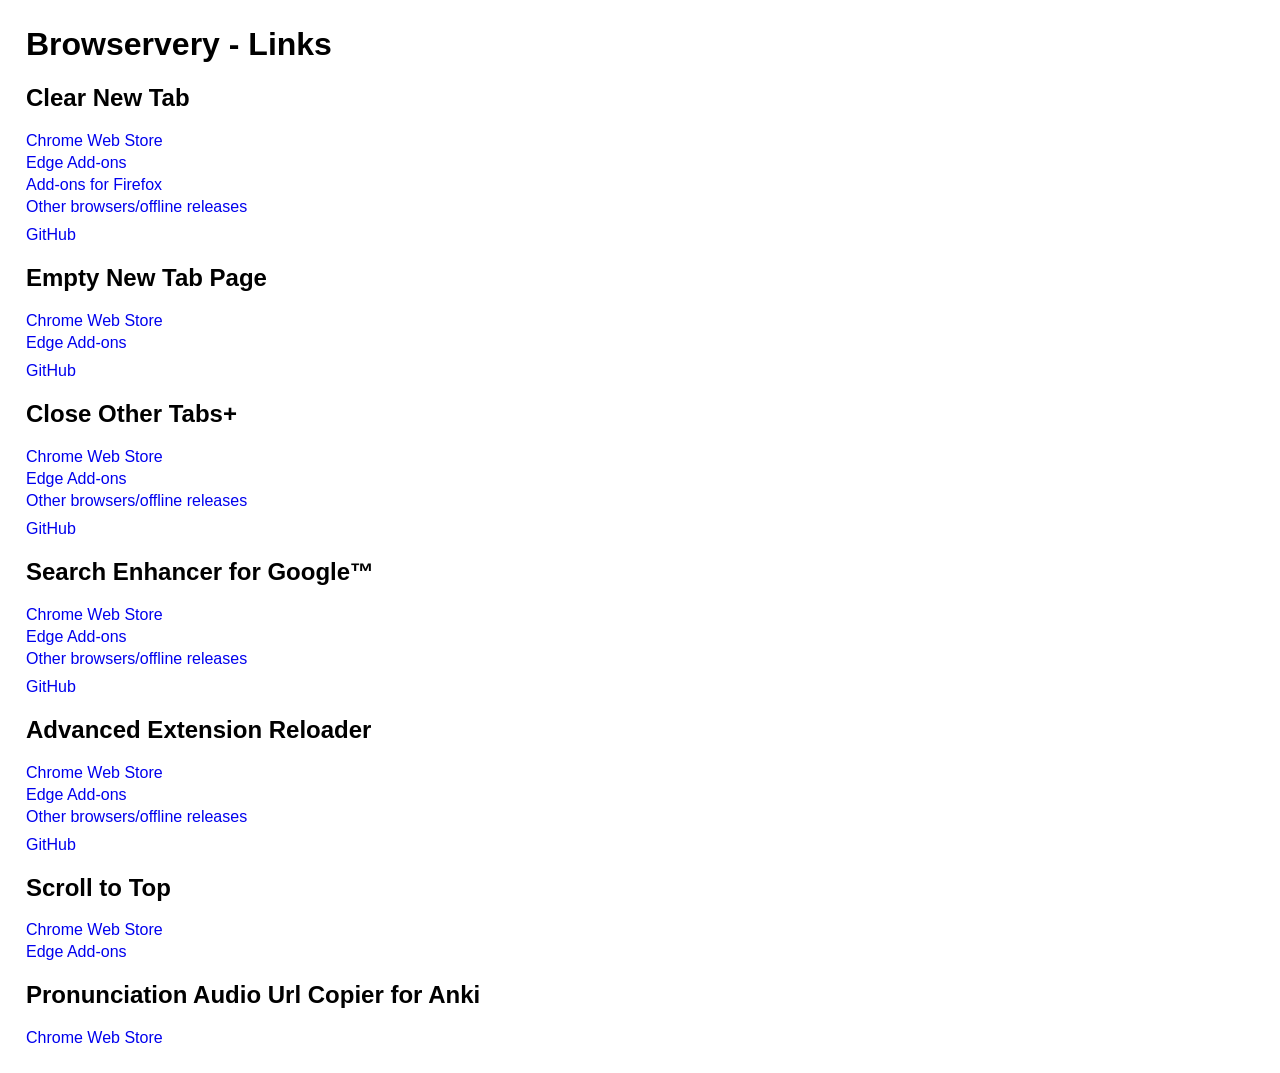
<file: index.html>
<!doctype html>
<html lang="en">
  <head>
    <meta charset="UTF-8" />
    <meta name="viewport" content="width=device-width, initial-scale=1.0" />
    <link rel="icon" href="favicon.ico" type="image/x-icon" />
    <link href="css/index.css" rel="stylesheet" type="text/css" />
    <title>Browservery - Links</title>
  </head>
  <body>
    <h1>Browservery - Links</h1>
    <div class="links">
      <div class="link">
        <h2>Clear New Tab</h2>
        <div class="stores">
          <a href="https://chromewebstore.google.com/detail/felphkbfjadmcejnibcmcncimlappdde"
            >Chrome Web Store</a
          ><a
            href="https://microsoftedge.microsoft.com/addons/detail/ifphophaconbhfmkpdlfldelkjpjmlbj"
            >Edge Add-ons</a
          ><a href="https://addons.mozilla.org/firefox/addon/clear-new-tab">Add-ons for Firefox</a
          ><a href="https://github.com/loftyshaky/clear-new-tab/releases/latest"
            >Other browsers/offline releases</a
          >
        </div>
        <div class="github">
          <a href="https://github.com/loftyshaky/clear-new-tab">GitHub</a>
        </div>
      </div>

      <div class="link">
        <h2>Empty New Tab Page</h2>
        <div class="stores">
          <a href="https://chromewebstore.google.com/detail/odjfoclbnmllekbhpbgopiiaelcpeimb"
            >Chrome Web Store</a
          ><a
            href="https://microsoftedge.microsoft.com/addons/detail/cbdaoffmmppingmciephekphbcfngkkk"
            >Edge Add-ons</a
          >
        </div>
        <div class="github">
          <a href="https://github.com/loftyshaky/empty-new-tab-page">GitHub</a>
        </div>

        <div class="link">
          <h2>Close Other Tabs+</h2>
          <div class="stores">
            <a href="https://chromewebstore.google.com/detail/higiahnfphokonkjalljdfgjhafdjbil"
              >Chrome Web Store</a
            ><a
              href="https://microsoftedge.microsoft.com/addons/detail/hlgemamghlognmbmipcoapjgkngbbjko"
              >Edge Add-ons</a
            ><a href="https://github.com/loftyshaky/close-other-tabs-plus/releases/latest"
              >Other browsers/offline releases</a
            >
          </div>
          <div class="github">
            <a href="https://github.com/loftyshaky/close-other-tabs-plus">GitHub</a>
          </div>
        </div>
        <div class="link">
          <h2>Search Enhancer for Google™</h2>
          <div class="stores">
            <a href="https://chromewebstore.google.com/detail/pipbbdfondfipmjmdkmggihiknhmcfhd"
              >Chrome Web Store</a
            ><a
              href="https://microsoftedge.microsoft.com/addons/detail/hfbafhkogonfgpkdopodhajncnodbbhd"
              >Edge Add-ons</a
            ><a href="https://github.com/loftyshaky/search-enhancer-for-google/releases/latest"
              >Other browsers/offline releases</a
            >
          </div>
          <div class="github">
            <a href="https://github.com/loftyshaky/search-enhancer-for-google">GitHub</a>
          </div>
        </div>
        <div class="link">
          <h2>Advanced Extension Reloader</h2>
          <div class="stores">
            <a href="https://chromewebstore.google.com/detail/hagknokdofkmojolcpbddjfdjhnjdkae"
              >Chrome Web Store</a
            ><a
              href="https://microsoftedge.microsoft.com/addons/detail/bcpgohifjmmcoiemghdamamlkbcbgifg"
              >Edge Add-ons</a
            ><a href="https://github.com/loftyshaky/advanced-extension-reloader/releases/latest"
              >Other browsers/offline releases</a
            >
          </div>
          <div class="github">
            <a href="https://github.com/loftyshaky/advanced-extension-reloader">GitHub</a>
          </div>
        </div>
        <div class="link">
          <h2>Scroll to Top</h2>
          <div class="stores">
            <a href="https://chromewebstore.google.com/detail/obebfhocibioiakindbigklnhhknkcdc"
              >Chrome Web Store</a
            ><a
              href="https://microsoftedge.microsoft.com/addons/detail/cjmbcpckfanombcljcmgnhbdobjblbkk"
              >Edge Add-ons</a
            >
          </div>
        </div>
        <div class="link">
          <h2>Pronunciation Audio Url Copier for Anki</h2>
          <div class="stores">
            <a href="https://chromewebstore.google.com/detail/hljahmgmleahkgmmomjpllhgeangacld"
              >Chrome Web Store</a
            >
          </div>
        </div>
      </div>
    </div>
  </body>
</html>
</file>
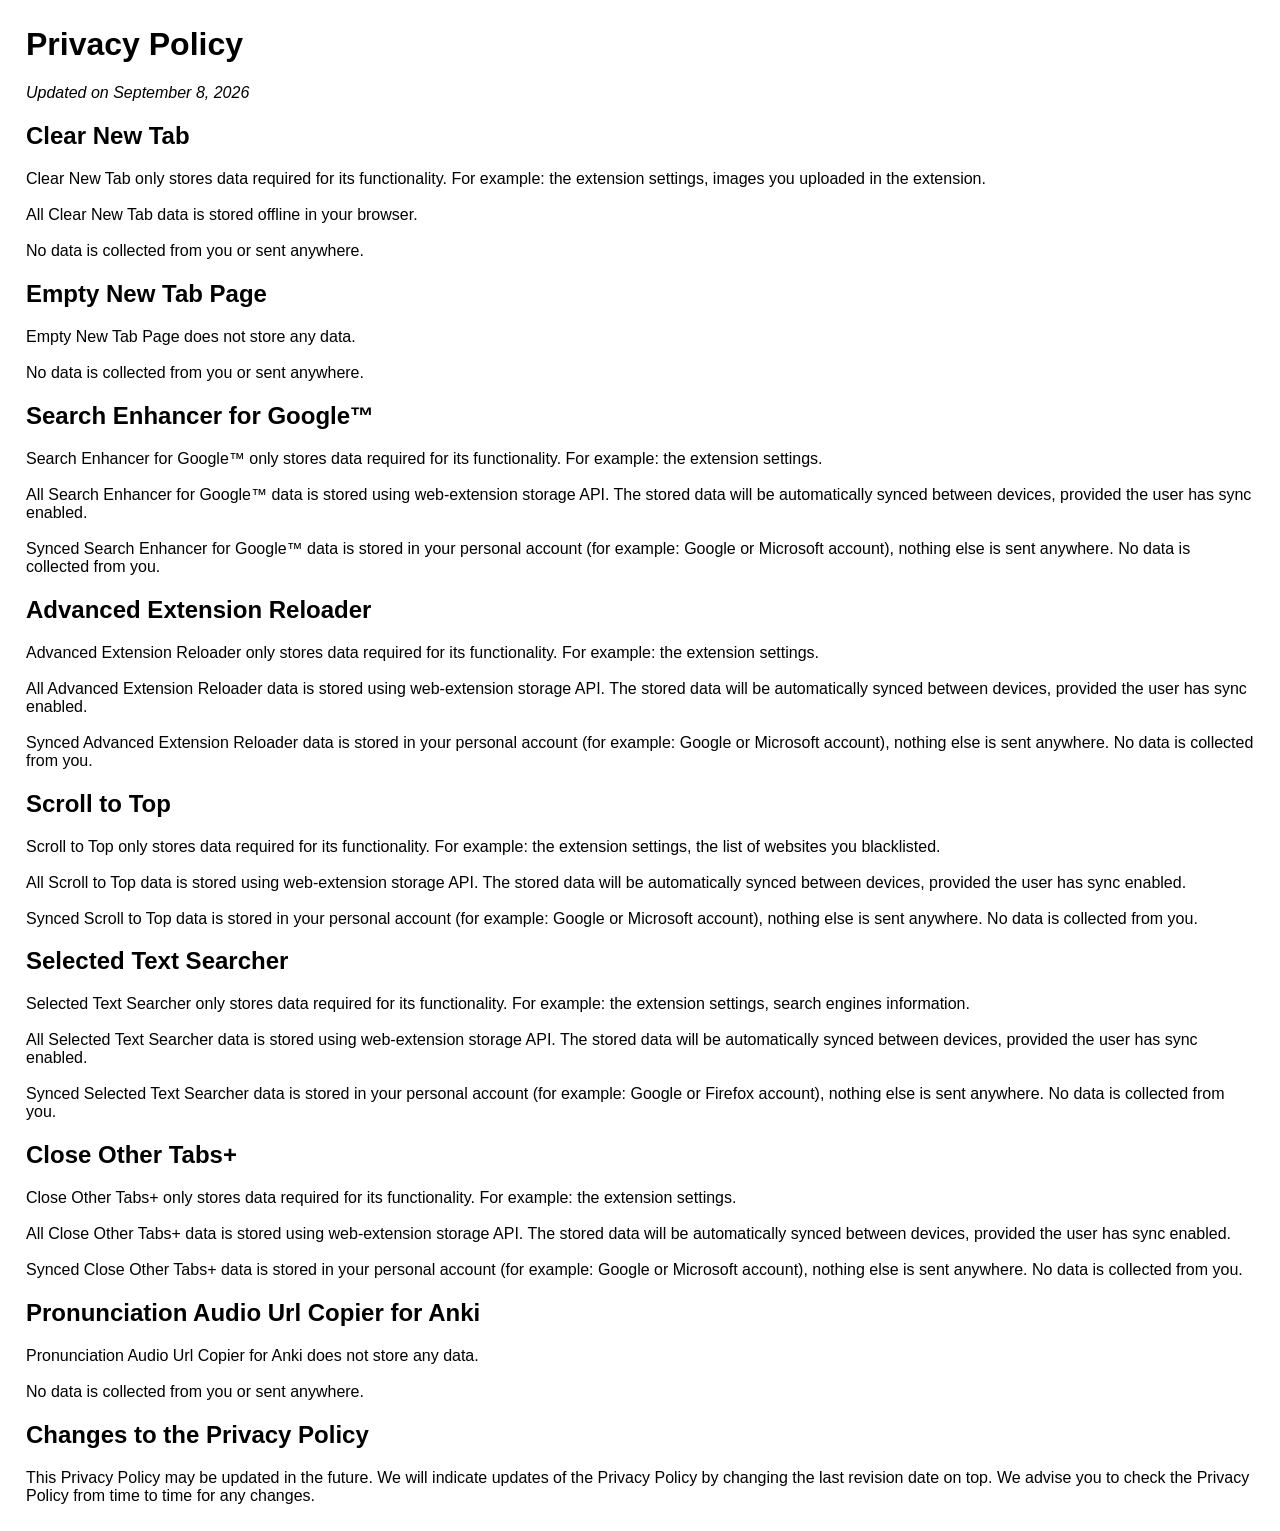
<file: privacy_policy.html>
<!doctype html>
<html lang="en">
  <head>
    <meta charset="UTF-8" />
    <meta name="viewport" content="width=device-width, initial-scale=1.0" />
    <link href="css/privacy_policy.css" rel="stylesheet" type="text/css" />
    <title>Privacy Policy</title>
  </head>
  <body>
    <h1>Privacy Policy</h1>
    <i>Updated on September 8, 2026</i>

    <div class="privacy_policies">
      <div class="privacy_policy clear_new_tab">
        <h2>Clear New Tab</h2>
        <p>
          Clear New Tab only stores data required for its functionality. For example: the extension
          settings, images you uploaded in the extension.<br /><br />All Clear New Tab data is
          stored offline in your browser.<br /><br />No data is collected from you or sent anywhere.
        </p>
      </div>

      <div class="privacy_policy empty_new_tab_page">
        <h2>Empty New Tab Page</h2>
        <p>
          Empty New Tab Page does not store any data.<br /><br />No data is collected from you or
          sent anywhere.
        </p>
      </div>

      <div class="privacy_policy search_enhancer_for_google">
        <h2>Search Enhancer for Google™</h2>
        <p>
          Search Enhancer for Google™ only stores data required for its functionality. For example:
          the extension settings.<br /><br />All Search Enhancer for Google™ data is stored using
          web-extension storage API. The stored data will be automatically synced between devices,
          provided the user has sync enabled.<br /><br />Synced Search Enhancer for Google™ data is
          stored in your personal account (for example: Google or Microsoft account), nothing else
          is sent anywhere. No data is collected from you.
        </p>
      </div>

      <div class="privacy_policy advanced_extension_reloader">
        <h2>Advanced Extension Reloader</h2>
        <p>
          Advanced Extension Reloader only stores data required for its functionality. For example:
          the extension settings.<br /><br />All Advanced Extension Reloader data is stored using
          web-extension storage API. The stored data will be automatically synced between devices,
          provided the user has sync enabled.<br /><br />Synced Advanced Extension Reloader data is
          stored in your personal account (for example: Google or Microsoft account), nothing else
          is sent anywhere. No data is collected from you.
        </p>
      </div>

      <div class="privacy_policy scroll_to_top">
        <h2>Scroll to Top</h2>
        <p>
          Scroll to Top only stores data required for its functionality. For example: the extension
          settings, the list of websites you blacklisted.<br /><br />All Scroll to Top data is
          stored using web-extension storage API. The stored data will be automatically synced
          between devices, provided the user has sync enabled.<br /><br />Synced Scroll to Top data
          is stored in your personal account (for example: Google or Microsoft account), nothing
          else is sent anywhere. No data is collected from you.
        </p>
      </div>

      <div class="privacy_policy selected_text_searcher">
        <h2>Selected Text Searcher</h2>
        <p>
          Selected Text Searcher only stores data required for its functionality. For example: the
          extension settings, search engines information.<br /><br />All Selected Text Searcher data
          is stored using web-extension storage API. The stored data will be automatically synced
          between devices, provided the user has sync enabled.<br /><br />Synced Selected Text
          Searcher data is stored in your personal account (for example: Google or Firefox account),
          nothing else is sent anywhere. No data is collected from you.
        </p>
      </div>

      <div class="privacy_policy close_other_tabs_plus">
        <h2>Close Other Tabs+</h2>
        <p>
          Close Other Tabs+ only stores data required for its functionality. For example: the
          extension settings.<br /><br />All Close Other Tabs+ data is stored using web-extension
          storage API. The stored data will be automatically synced between devices, provided the
          user has sync enabled.<br /><br />Synced Close Other Tabs+ data is stored in your personal
          account (for example: Google or Microsoft account), nothing else is sent anywhere. No data
          is collected from you.
        </p>
      </div>

      <div class="privacy_policy pronunciation_audio_url_copier_for_anki">
        <h2>Pronunciation Audio Url Copier for Anki</h2>
        <p>
          Pronunciation Audio Url Copier for Anki does not store any data.<br /><br />No data is
          collected from you or sent anywhere.
        </p>
      </div>

      <div class="changes_to_privacy_policy">
        <h2>Changes to the Privacy Policy</h2>
        <p>
          This Privacy Policy may be updated in the future. We will indicate updates of the Privacy
          Policy by changing the last revision date on top. We advise you to check the Privacy
          Policy from time to time for any changes.
        </p>
      </div>
    </div>
    <script src="js/privacy_policy.js"></script>
  </body>
</html>
</file>
<file: css/index.css>
* {
  font-family: Arial, Helvetica, sans-serif;
}

body {
  margin: 26px;
}

a {
display: block;
  text-decoration: none;
}

.link .stores {
  margin-bottom: 10px;
}

.link .stores a:not(:last-child) {
  margin-bottom: 4px;
}
</file>
<file: css/privacy_policy.css>
* {
  font-family: Arial, Helvetica, sans-serif;
}

body {
  margin: 26px;
}

.privacy_policy {
  display: none;
}

.block {
  display: block;
}
</file>
